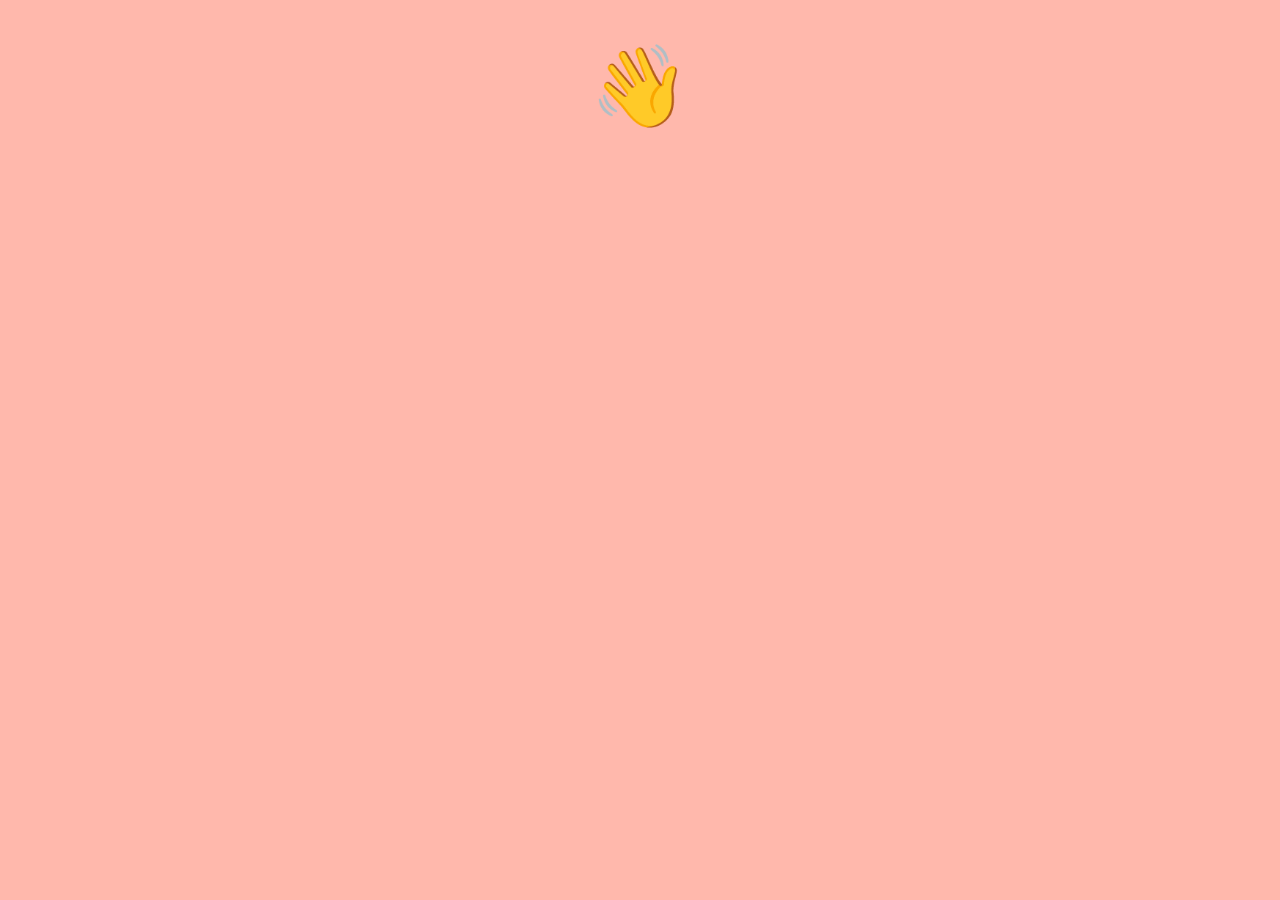
<file: index.html>
<!DOCTYPE html>
<html lang="en">
<head>
    <meta charset="UTF-8">
    <meta name="viewport" content="width=device-width, initial-scale=1.0">
    <meta http-equiv="X-UA-Compatible" content="ie=edge">
    <title>👋</title>
    <style>
        body {
            padding: 2em;
            background-color: #FFB8AC;
            font-family: 'Futura';
            text-align: center;
        }
    </style>
</head>
<body>
    <div style="font-size: 5em;">👋</div>
</body>
</html>
</file>
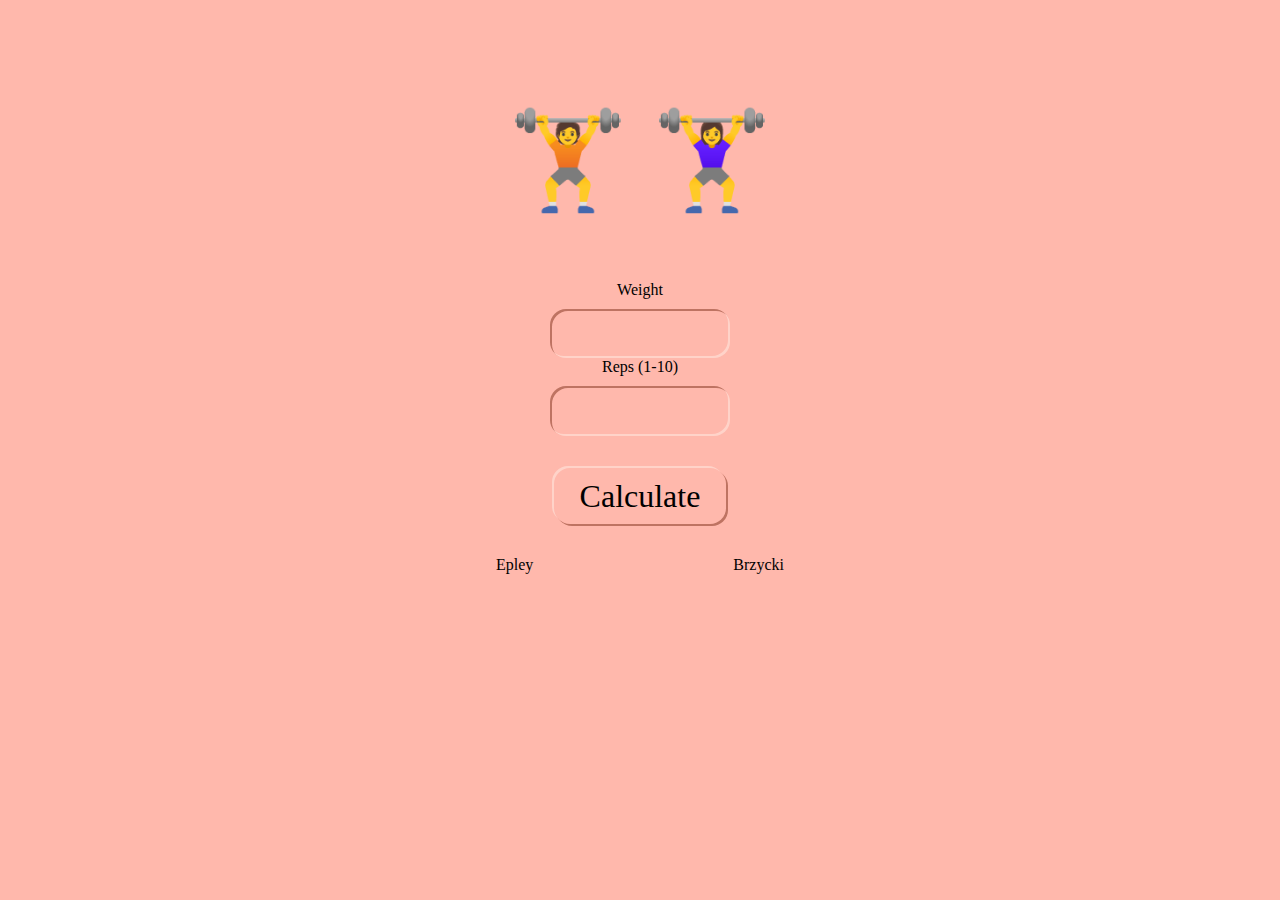
<file: 1rm/index.html>
<!DOCTYPE html>
<html lang="en">
<head>
    <meta charset="UTF-8">
    <meta name="viewport" content="width=device-width, initial-scale=1.0">
    <meta http-equiv="X-UA-Compatible" content="ie=edge">
    <title>💪🏻 1RM Calculator 💪🏻</title>
    <style>
        body {
            padding: 2em;
            background-color: #FFB8AC;
            font-family: 'Futura';
        }

        h1 {
            font-size: 6em;
        }

        .wrapper {
            display: flex;
            flex-direction: column;
            align-items: center;
        }

        input {
            border: 0;
            background: #FFB8AC;
            box-shadow: inset -2px -2px 0 0 #FFD3C9, inset 2px 2px 0 0 #BE7362;
            -webkit-box-shadow: inset -2px -2px 0 0 #FFD3C9, inset 2px 2px 0 0 #BE7362;
            border-radius: .5em;
            -moz-appearance: textfield;
            -webkit-appearance: none;
            font-size: 2em;
            padding: .2em .3em;
            text-align: center;
            max-width: 5em;
            font-family: 'Futura';
        }
        input[name=weight] {
            margin-bottom: 1em;
        }
        label {
            margin-bottom: .625em;
        }
        button {
            margin-top: 1em;
            background: #FFB8AC;
            box-shadow: 2px 2px 0 0 #BE7362, -2px -2px 0 0 #FFD3C9;
            -webkit-box-shadow: 2px 2px 0 0 #BE7362, -2px -2px 0 0 #FFD3C9;
            border-radius: 16px;
            border: none;
            padding: .3em .8em;
            font-family: 'Futura';
            font-size: 2em;
            -moz-appearance: none;
            -webkit-appearance: none;
            transition: box-shadow 500ms;
        }

        button:hover {
            box-shadow: inset 2px 2px 0 0 #BE7362, inset -2px -2px 0 0 #FFD3C9;
            -webkit-box-shadow: inset 2px 2px 0 0 #BE7362, inset -2px -2px 0 0 #FFD3C9;
            cursor: pointer;
        }

        .calculations {
            flex-direction: row;
            display: flex;
            justify-content: space-between;
            max-width: 18em;
            width: 100%;
            margin-top: 1rem;
        }

        .epley-wrapper,
        .brzycki-wrapper {
            margin-top: 1em;
            font-size: 1em;
            text-align: center;
            display: flex;
            flex-direction: column;
        }

        .epley,
        .brzycki {
            display: block;
            text-align: center;
            font-size: 1.25em;
        }
    </style>
    <script>
    </script>
</head>
<body>
    <div class="wrapper">
        <h1>🏋️&nbsp;🏋️‍♀️</h1>
        <label for="weight">Weight</label>
        <input type="number" name="weight">
        <label for="weight">Reps (1-10)</label>
        <input type="number" name="reps" max="10">
        <button type="submit" name="calculate" onclick="oneRep();">Calculate</button>
        <div class="calculations">
            <div class="epley-wrapper">
                <span class="info">
                    Epley
                </span>
                <span class="epley">

                </span>
            </div>
            <div class="brzycki-wrapper">
                <span class="info">Brzycki</span>
                <span class="brzycki">

                </span>
            </div>
        </div>

    </div>
    </div>
    <script>
        const weightInput = document.querySelector('[name=weight]');
        const repInput = document.querySelector('[name=reps]');
        const calculateButton = document.querySelector('[name=calculate');
        const epleyOutput = document.querySelector('.epley');
        const brzyckiOutput = document.querySelector('.brzycki');
        function oneRep() {
            const weight = weightInput.value;
            const reps = repInput.value;
            const epleyFormula = weight * (1 + (reps / 30));
            const brzyckiForumla = weight * ((36) / (37 - reps));
            if (reps > 1) {
                epleyOutput.innerText = epleyFormula.toFixed(2);
                brzyckiOutput.innerText = brzyckiForumla.toFixed(2);
            }
        };
        calculateButton.addEventListener('click', oneRep);
    </script>
</body>
</html>
</file>
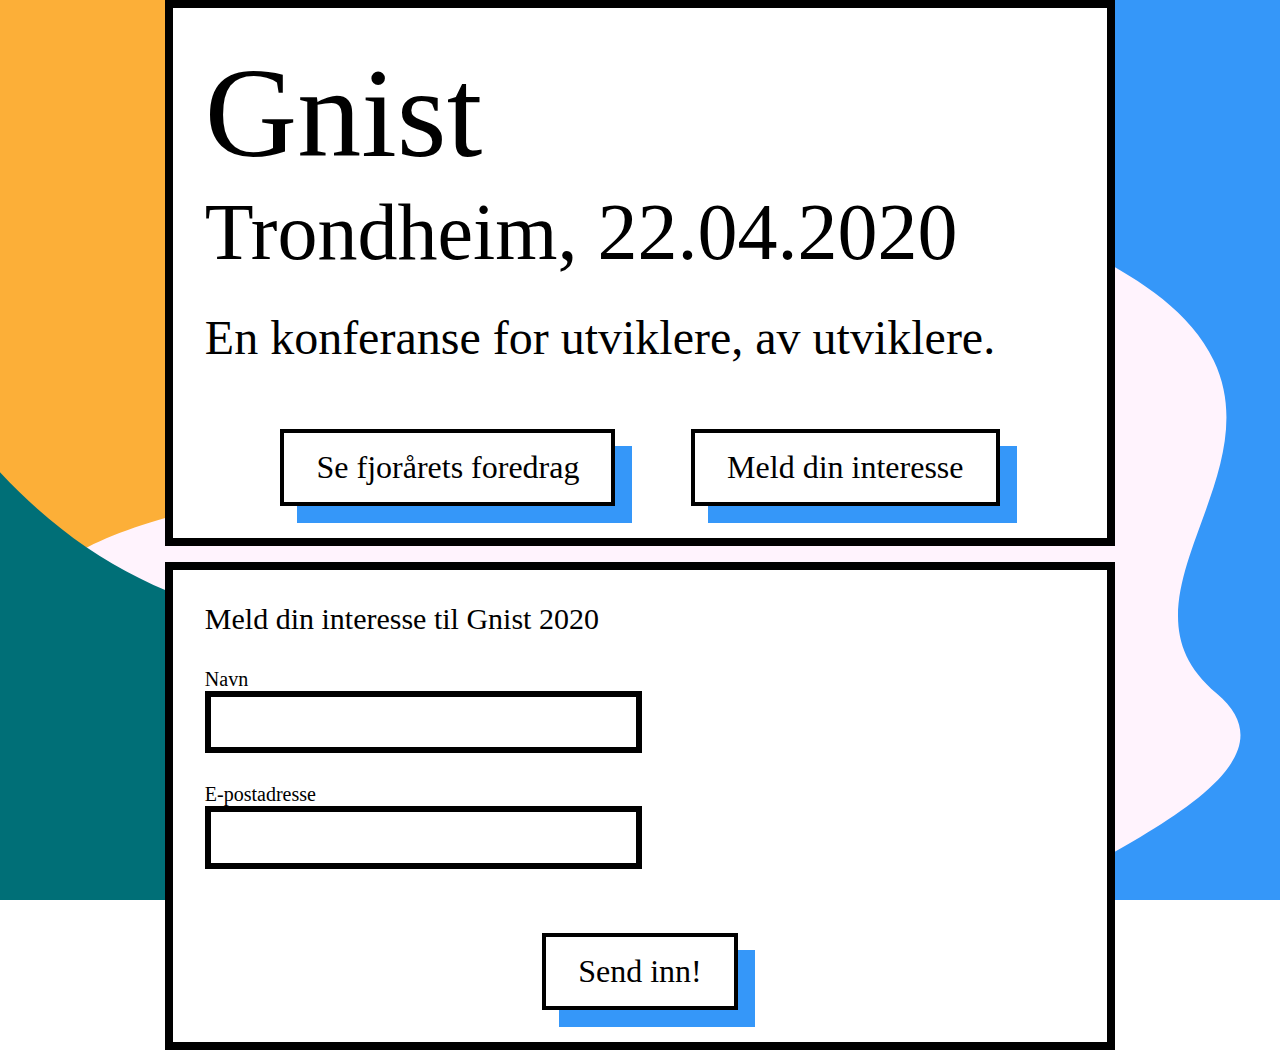
<file: gnist/index.html>
<!doctype html>
<html lang="nb">

<head>
    <meta charset="utf-8">
    <title>Gnist 2020</title>
    <meta name="description"
        content="Gnist er en konferanse for utviklere, av utviklere. Gnist 2020 avholdes 22. April 2020.">
    <meta name="viewport" content="width=device-width, initial-scale=1">
    <link rel="stylesheet" href="gnist.css">
    
<script>
    (function(h,o,t,j,a,r){
        h.hj=h.hj||function(){(h.hj.q=h.hj.q||[]).push(arguments)};
        h._hjSettings={hjid:1645644,hjsv:6};
        a=o.getElementsByTagName('head')[0];
        r=o.createElement('script');r.async=1;
        r.src=t+h._hjSettings.hjid+j+h._hjSettings.hjsv;
        a.appendChild(r);
    })(window,document,'https://static.hotjar.com/c/hotjar-','.js?sv=');
</script>

</head>

<body>
    <div class="container">
        <div class="info">
            <span class="title">
                Gnist
            </span>
            <span class="date">
                Trondheim, 22.04.2020
            </span>

            <span class="tagline">
                En konferanse for utviklere, av utviklere.
            </span>
            <div class="buttons">
                <a href="https://www.youtube.com/watch?v=3UQ63pt-flk&list=PLB6jI2V7rgYcA51WppeOWJt2XZ_eqpOrW&index=2&t=0s"
                    target="_blank" class="button previous">
                    Se fjorårets foredrag
                </a>
                <a href="#" class="button">
                    Meld din interesse
                </a>
            </div>
        </div>
        <div class="form">
            <span class="title">
                Meld din interesse til Gnist 2020
            </span>
            <form action="#" name="gnist-interesse" onsubmit="" method="">
                <div class="name-wrap">
                    <label for="name">Navn</label><br>
                    <input id="name" type="text">
                </div>
                <div class="email-wrap">
                    <label for="email">E-postadresse</label><br>
                    <input id="email" type="text">
                </div>
                <div class="submit-wrap">
                    <input type="submit" name="submit" value="Send inn!" class="button">
                </div>
            </form>
        </div>
    </div>
</body>
</html>
</file>
<file: gnist/gnist.css>
body {
  margin: 0;
  padding: 0;
  display: flex;
  align-items: center;
  justify-content: center;
  background-image: url("bg.svg");
  background-repeat: no-repeat;
  background-size: cover;
  background-attachment: fixed;
  min-height: 100vh;
}
@media all and (max-width: 500px) {
  body {
    background-image: url("bg-portrait.svg");
    margin: 1rem;
  }
}

.container {
  box-sizing: border-box;
  display: flex;
  align-items: center;
  justify-content: center;
  flex-direction: column;
}

.info,
.form {
  font-family: "Futura";
  background: #FFFFFF;
  border: 0.5rem solid #000000;
  width: 100%;
  max-width: 55rem;
  height: auto;
  padding: 2rem;
  display: flex;
  align-items: flex-start;
  flex-direction: column;
}
@media all and (max-width: 500px) {
  .info,
.form {
    padding: 1rem;
    max-width: 18rem;
  }
}

.info .title {
  font-size: 8rem;
}
@media all and (max-width: 500px) {
  .info .title {
    font-size: 5rem;
  }
}

.info .date {
  font-size: 5rem;
}
@media all and (max-width: 500px) {
  .info .date {
    font-size: 2rem;
  }
}

.info .tagline {
  margin-top: 2rem;
  font-size: 3rem;
}
@media all and (max-width: 500px) {
  .info .tagline {
    font-size: 1.25rem;
  }
}

.form {
  margin-top: 1rem;
}
.form .title {
  font-size: 4rem;
  font-size: 1.875rem;
  margin-bottom: 2rem;
}
@media all and (max-width: 500px) {
  .form .title {
    font-size: 1.25rem;
  }
}
.form label {
  font-size: 1.25rem;
}
.form input[type=text] {
  font-family: "Futura", sans-serif;
  font-size: 1.5rem;
  padding: 0.7rem 0.8rem;
  border: 0.4rem solid #000;
  min-width: 25rem;
}
@media all and (max-width: 500px) {
  .form input[type=text] {
    max-width: 15.5rem;
    min-width: 0;
  }
}
.form .email-wrap {
  margin-top: 1.875rem;
}
.form form {
  width: 100%;
}
.form .submit-wrap {
  margin-top: 4rem;
  width: 100%;
  display: flex;
  justify-content: center;
}
@media all and (max-width: 500px) {
  .form .submit-wrap {
    margin-bottom: 1rem;
  }
}

.buttons {
  margin-top: 4rem;
  width: 100%;
  display: flex;
  justify-content: space-evenly;
}
@media all and (max-width: 500px) {
  .buttons {
    flex-direction: column;
    width: auto;
    margin: 2rem auto 1rem;
  }
}

.button {
  -webkit-appearance: none;
  font-size: 2rem;
  padding: 1rem 2rem;
  border: 4px solid #000;
  font-family: "Futura";
  transition: all 0.4s ease;
  background-color: #fff;
  -webkit-box-shadow: 17px 17px 0px 0px #3597F9;
  -moz-box-shadow: 17px 17px 0px 0px #3597F9;
  box-shadow: 17px 17px 0px 0px #3597F9;
}
@media all and (max-width: 500px) {
  .button {
    font-size: 1.25rem;
  }
}
@media all and (max-width: 500px) {
  .button {
    -webkit-box-shadow: 12px 12px 0px 0px #3597F9;
    -moz-box-shadow: 12px 12px 0px 0px #3597F9;
    box-shadow: 12px 12px 0px 0px #3597F9;
  }
}
.button:hover {
  background-color: #3597F9;
  color: #fff;
  cursor: pointer;
  transform: translate(20px, 10px);
  -webkit-box-shadow: none;
  -moz-box-shadow: none;
  box-shadow: none;
}
@media all and (max-width: 500px) {
  .button.previous {
    margin-bottom: 2rem;
  }
}

a {
  text-decoration: none;
  color: #000;
}
a:visited {
  color: #000;
}

/*# sourceMappingURL=gnist.css.map */
</file>
